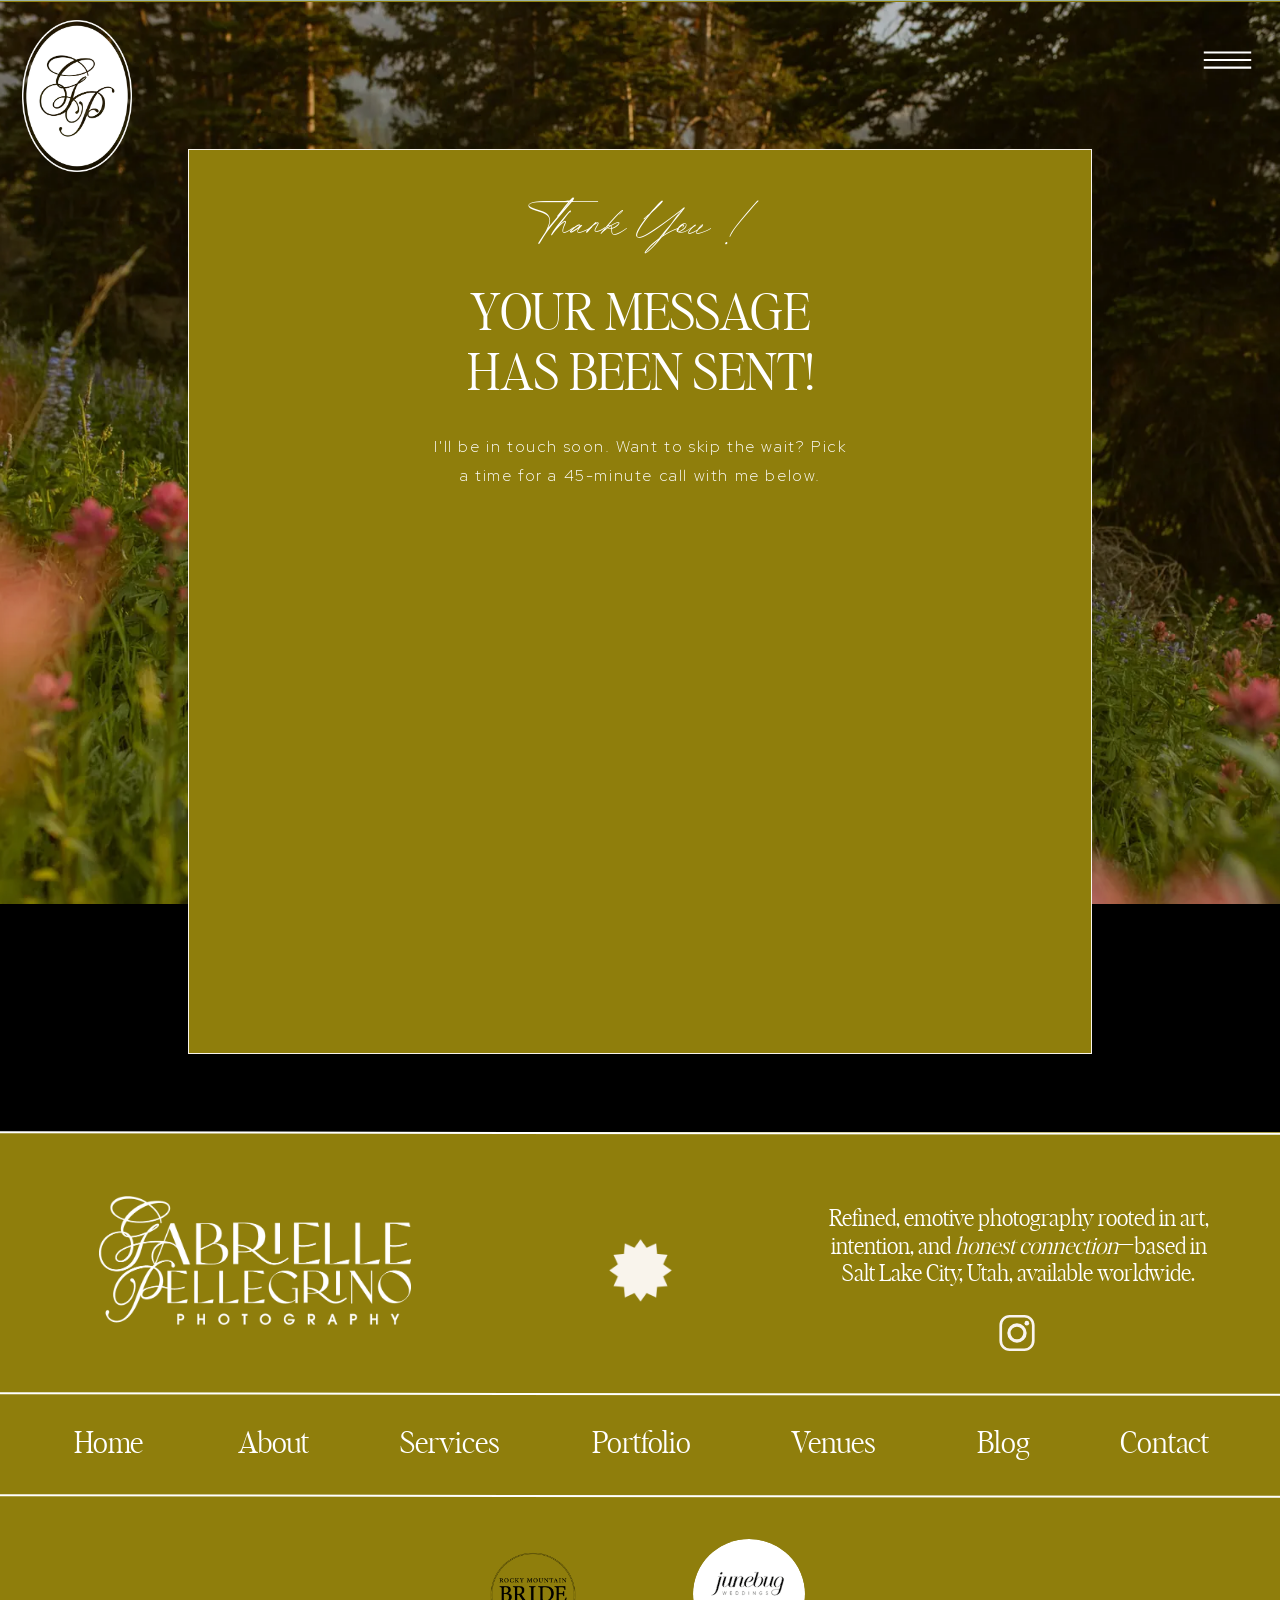
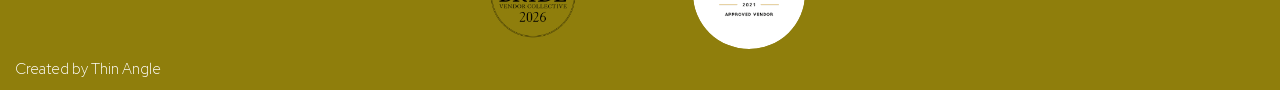
<file: thank-you.html>
<!DOCTYPE html>
<html class="d" lang="en">
<head>
<meta charset="UTF-8">
<meta name="robots" content="noindex, nofollow">
<meta name="viewport" content="width=device-width, initial-scale=1">
<title>Thank You | Gabrielle Pellegrino Photography</title>
<meta name="description" content="Luxury wedding photographer in Park City, Utah offering artful, editorial-style photography for modern romantics. Explore timeless, refined imagery with a high-touch experience.">
<link rel="canonical" href="https://gabriellepellegrino.com/thank-you">
<link rel="icon" type="image/png" href="assets/i/6zo6KObG36adnQPzUkwPkw.png">

<link rel="preload" as="font" type="font/woff" href="assets/fonts/editorsnote-light.woff" crossorigin>
<link rel="preload" as="font" type="font/woff2" href="assets/fonts/redhat.woff2" crossorigin>
<script>
(function(){
var H=document.documentElement,B=768;
function layout(){var w=H.clientWidth||innerWidth,m=w<B;H.classList.toggle('m',m);H.classList.toggle('d',!m);
 var k=m?w/320:Math.min(1,w/1200);H.style.setProperty('--k',k);H.classList.toggle('zs',k!==1);H.style.setProperty('--off',(m?0:Math.max(0,(w-1200)/2))+'px');window.__k=k;window.__m=m;
 var WH={"mobile-nav": {"d": 898, "m": 544}, "contact-form": {"d": 1130, "m": 1210}},md=m?'m':'d';Object.keys(WH).forEach(function(s){var el=document.querySelector('.sib-'+s);if(!el)return;var h=WH[s][md];
  if(!h){el.style.removeProperty('height');el.style.setProperty('--wyc','0px');el.style.setProperty('--wyb','0px');return}
  var ex=innerHeight/k-h;el.style.setProperty('--wyc',Math.max(0,ex/2)+'px');el.style.setProperty('--wyb',Math.max(0,ex)+'px');el.style.height=Math.max(h*k,innerHeight)+'px'})}
layout();document.addEventListener('DOMContentLoaded',layout);addEventListener('resize',layout);window.__layout=layout;
})();
</script>
<style>a,abbr,acronym,address,applet,article,aside,audio,b,big,blockquote,body,canvas,caption,center,cite,code,dd,del,details,dfn,div,dl,dt,em,embed,fieldset,figcaption,figure,footer,form,h1,h2,h3,h4,h5,h6,header,hgroup,html,i,iframe,img,ins,kbd,label,legend,li,mark,menu,nav,object,ol,output,p,pre,q,ruby,s,samp,section,small,span,strike,strong,sub,summary,sup,table,tbody,td,tfoot,th,thead,time,tr,tt,u,ul,var,video{border:0;font-size:100%;font:inherit;margin:0;padding:0;vertical-align:baseline}a,a:active,a:focus,a:link,a:visited{color:inherit;text-decoration:none}a:hover{text-decoration:none}article,aside,details,figcaption,figure,footer,header,hgroup,menu,nav,section{display:block}body{line-height:1}ol,ul{list-style:none}blockquote,q{quotes:none}blockquote:after,blockquote:before,q:after,q:before{content:"";content:none}table{border-collapse:collapse;border-spacing:0}html{-webkit-text-size-adjust:100%;-moz-text-size-adjust:100%;-ms-text-size-adjust:100%}body{position:relative}b,strong{font-weight:700}em,i{font-style:italic}input[type=email],input[type=password],input[type=text],textarea{border:0;-webkit-border-radius:0;-moz-border-radius:0;border-radius:0;-webkit-box-shadow:none;-moz-box-shadow:none;box-shadow:none;overflow-y:hidden;padding:0;resize:none}.sc{height:100%;margin:0 auto;max-height:5000em;pointer-events:none}.sc,.sp{position:relative;width:100%}.sp{min-width:320px;overflow-x:hidden;overflow-y:hidden}.sb{pointer-events:none;position:relative}.sb,.sb-f{width:100%}.sb-f{left:0;min-width:320px;position:fixed}.sb-ft{top:0}.sbfb{bottom:0}.sb-ai{display:none}.sb-c,.sb-i,.sb-m,.sb-o{background-position:50% 50%;background-repeat:no-repeat;background-size:cover;height:100%;left:0;position:absolute;top:0;width:100%}.sb-ip{background-position:top;background-repeat:no-repeat}.sb-if,.sb-ip{background-attachment:fixed}.sb-m,.sb-o{max-width:100%;overflow:hidden}.sb-m .sb-mc,.sb-o .sb-mcontent{display:block;height:auto;position:absolute;width:auto}.sb-m video{object-fit:cover}.media-align-top .sb-mc{top:0}.media-align-bottom .sb-mc{bottom:0}.media-align-left .sb-mc{left:0}.media-align-right .sb-mc{right:0}.sb-a,.sb-h{display:none}.ss{-webkit-animation-fill-mode:both;animation-fill-mode:both;display:none}.ss,.ss-s,.ss.sactive{height:100%;left:0;pointer-events:none;position:absolute;top:0;width:100%}.ss-s,.ss.sactive{display:block}.st{visibility:hidden}.se,.si-group{-webkit-animation-fill-mode:both;animation-fill-mode:both;box-sizing:border-box;display:block;outline:none;pointer-events:auto;position:absolute;-webkit-transform-origin:50% 50%;-ms-transform-origin:50% 50%;transform-origin:50% 50%}.sg-link-action{cursor:pointer}.se-t{background:transparent;border:0;height:100%;left:0;padding:0;position:absolute;top:0;width:100%}.se-t::-webkit-input-placeholder{color:inherit;opacity:.5}.se-t::-moz-placeholder{color:inherit;opacity:.5}.se-t:-ms-input-placeholder{color:inherit;opacity:.5}.se-t-list ol,.se-t-list ul{margin-left:1.4em}.se-t-list li{margin-left:1em;padding-left:.1em}.se-t-list ol{list-style:decimal}.se-t-list ul{list-style:disc}.se-rc a{text-decoration:underline}.se-rc a:hover{opacity:.8}.se-wpt-pc:after{clear:both;content:"";display:table}.se-wpt a:hover,.se-wpt-pc a,.se-wpt-pc a:active,.se-wpt-pc a:focus,.se-wpt-pc a:link,.se-wpt-pc a:visited{text-decoration:underline}.se-wpt a:hover{opacity:.8}.se-wpt b,.se-wpt strong{font-weight:700}.se-wpt em,.se-wpt i{font-style:italic}.se-wpt ol,.se-wpt ul{margin-left:20px}.se-wpt ol{list-style-type:decimal}.se-wpt p{overflow:inherit;text-overflow:inherit}.se-wpt-pc ul{list-style-type:disc}.se-wpt blockquote{background:hsla(0,0%,48%,.2);margin:1em;max-width:500px;padding:1em}.se-wpt input[type=text]{color:inherit}.se-wpt input[type=text],.se-wpt textarea{border:1px solid hsla(0,0%,48%,.5)}.sb-wp404{height:400px;position:relative;width:100%}.sb-wp404 .sc{pointer-events:auto;width:400px}.se-wpt img{height:auto;max-width:100%}.se-t:focus{border:0;outline:none}.se-i{background-position:50% 50%;background-repeat:no-repeat;background-size:cover;display:block}.se-icon,.se-line{height:100%;width:100%}.se-icon svg,.se-line svg{height:100%;vertical-align:top;width:100%}.se-i img{visibility:hidden}.se-gr,.se-i img{height:100%;width:100%}.se-svg{display:block}.se-svg svg{width:100%}.se-button,.se-simple{border:0 solid transparent;box-sizing:border-box;height:100%;width:100%}.se-button{align-items:center;cursor:pointer;display:flex;justify-content:center;min-height:fit-content;transition-property:opacity,border-color,border-width,border-style,border-radius,box-shadow,background-color}.se-button>*{user-select:none}.se:has(.se-button){cursor:pointer;min-height:fit-content;transition:none}.se-button span{line-height:1;min-height:fit-content;overflow:hidden;text-overflow:ellipsis;transition-property:opacity,color,font-size,letter-spacing,line-height,text-decoration,text-transform,font-family;white-space:nowrap}.se-ff textarea{box-sizing:border-box;display:block;height:100%;overflow:auto;position:absolute;resize:none;width:100%}.se-il{pointer-events:none}.sg-s{z-index:0}.d .se-bd,.m .se-bm{overflow:hidden}.sa{-webkit-animation-duration:1s;animation-duration:1s;-webkit-animation-fill-mode:both;animation-fill-mode:both}@-webkit-keyframes fadeIn{0%{opacity:0}to{opacity:1}}@keyframes fadeIn{0%{opacity:0}to{opacity:1}}.alignleft{display:inline;float:left}.alignright{display:inline;float:right}.aligncenter{display:block;margin-left:auto;margin-right:auto}.wp-caption.alignleft,blockquote.alignleft,img.alignleft{margin:.4em 1.6em 1.6em 0}.wp-caption.alignright,blockquote.alignright,img.alignright{margin:.4em 0 1.6em 1.6em}.wp-caption.aligncenter,blockquote.aligncenter,img.aligncenter{clear:both;margin-bottom:1.6em;margin-top:.4em}.wp-caption.aligncenter,.wp-caption.alignleft,.wp-caption.alignright{margin-bottom:1.2em}a img.alignright{float:right;margin:5px 0 20px 20px}a img.alignleft,a img.alignnone{margin:5px 20px 20px 0}a img.alignleft{float:left}a img.aligncenter{display:block;margin-left:auto;margin-right:auto}.wp-caption{background:#fff;border:1px solid #f0f0f0;max-width:96%;padding:5px 3px 10px;text-align:center}.wp-caption.alignleft,.wp-caption.alignnone{margin:5px 20px 20px 0}.wp-caption.alignright{margin:5px 0 20px 20px}.wp-caption img{border:0;height:auto;margin:0;max-width:98.5%;padding:0;width:auto}.wp-caption p.wp-caption-text{font-size:11px;line-height:17px;margin:0;padding:0 4px 5px}.screen-reader-text{clip:rect(1px,1px,1px,1px);height:1px;overflow:hidden;position:absolute!important;width:1px}.screen-reader-text:focus{clip:auto!important;background-color:#f1f1f1;border-radius:3px;box-shadow:0 0 2px 2px rgba(0,0,0,.6);color:#21759b;display:block;font-size:14px;font-size:.875rem;font-weight:700;height:auto;left:5px;line-height:normal;padding:15px 23px 14px;text-decoration:none;top:5px;width:auto;z-index:100000}.comment{padding:10px}.comments-area{border-top:1px solid #eaeaea;border-top:1px solid rgba(51,51,51,.1)}.comment-list{list-style-type:none!important;margin:5px}.comment-list p{padding-top:10px}.comment-alt{background-color:hsla(0,0%,49%,.1)}.comment-date{font-size:80%}.comment-edit{font-size:60%}.comment-form input[type=email],.comment-form input[type=text],.comment-form input[type=url],.comment-form textarea{box-sizing:border-box;font:inherit;max-width:100%}.comment-form label{display:block;line-height:1.5}.logged-in-as{line-height:1.5}input[type=submit]{background:none;border:1px solid hsla(0,0%,49%,.5);color:hsla(0,0%,49%,.5);cursor:pointer;font:inherit;margin-top:10px;padding:10px;width:auto}input{font:inherit}.sc ::-webkit-scrollbar{width:12px}.sc ::-webkit-scrollbar-track{-webkit-border-radius:10px;border-radius:10px;-webkit-box-shadow:inset 0 0 20px rgba(0,0,0,.15)}.sc ::-webkit-scrollbar-thumb{background:hsla(0,0%,59%,.2);-webkit-border-radius:10px;border-radius:10px;-webkit-box-shadow:inset 0 0 1px rgba(0,0,0,.25)}.sc ::-webkit-scrollbar-thumb:window-inactive{background:hsla(0,0%,59%,.1)}</style>
<style>
      html.m {background-color:rgba(255,255,255,1);}
html.d {background-color:rgba(255,255,255,1);}
.d .se:has(.st-primary) {border-radius:0px;box-shadow:none;opacity:1;transition-duration:0.5s;}
.d .st-primary {border-style:solid;padding:17px 14px 17px 14px;border-width:0px;border-color:rgba(0,0,0,1);background-color:rgba(140,57,23,1);background-image:none;transition-duration:0.5s;}
.d .st-primary span {color:rgba(255,255,255,1);font-family:'Red Hat Display';font-weight:400;font-style:normal;font-size:15px;text-align:center;text-transform:uppercase;letter-spacing:0.1em;line-height:1.3;transition-duration:0.5s;}
.d .se:has(.st-primary:hover), .d .se:has(.trigger-child-hovers:hover .st-primary) {}
.d .st-primary.se-button:hover, .d .trigger-child-hovers:hover .st-primary.se-button {background-color:rgba(140,57,23,1);background-image:none;transition-property:background-color,background-image;}
.d .st-primary.se-button:hover span, .d .trigger-child-hovers:hover .st-primary.se-button span {}
.m .se:has(.st-primary) {border-radius:0px;box-shadow:none;opacity:1;}
.m .st-primary {border-style:solid;padding:17px 14px 17px 14px;border-width:0px;border-color:rgba(0,0,0,1);background-color:rgba(140,57,23,1);background-image:none;}
.m .st-primary span {color:rgba(255,255,255,1);font-family:'Red Hat Display';font-weight:400;font-style:normal;font-size:12px;text-align:center;text-transform:uppercase;letter-spacing:0.1em;line-height:1.8;}
.d .se:has(.st-secondary) {border-radius:0px;box-shadow:none;opacity:1;transition-duration:0.5s;}
.d .st-secondary {border-style:solid;padding:10px 14px 10px 14px;border-width:2px;border-color:rgba(0,0,0,1);background-color:rgba(0,0,0,0);background-image:none;transition-duration:0.5s;}
.d .st-secondary span {color:rgba(0,0,0,1);font-family:'Red Hat Display';font-weight:400;font-style:normal;font-size:15px;text-align:center;text-transform:uppercase;letter-spacing:0.1em;line-height:1.3;transition-duration:0.5s;}
.d .se:has(.st-secondary:hover), .d .se:has(.trigger-child-hovers:hover .st-secondary) {}
.d .st-secondary.se-button:hover, .d .trigger-child-hovers:hover .st-secondary.se-button {border-color:rgba(0,0,0,0.7);background-color:rgba(0,0,0,0);background-image:none;transition-property:border-color,background-color,background-image;}
.d .st-secondary.se-button:hover span, .d .trigger-child-hovers:hover .st-secondary.se-button span {color:rgba(0,0,0,0.7);transition-property:color;}
.m .se:has(.st-secondary) {border-radius:0px;box-shadow:none;opacity:1;}
.m .st-secondary {border-style:solid;padding:10px 14px 10px 14px;border-width:2px;border-color:rgba(0,0,0,1);background-color:rgba(0,0,0,0);background-image:none;}
.m .st-secondary span {color:rgba(0,0,0,1);font-family:'Red Hat Display';font-weight:400;font-style:normal;font-size:12px;text-align:center;text-transform:uppercase;letter-spacing:0.1em;line-height:1.8;}
.d .st-d-title {color:rgba(0,0,0,1);line-height:1.2;letter-spacing:0em;font-size:54px;text-align:left;font-family:'Editorsnote Light';font-weight:400;font-style:normal;}
.d .st-d-title.se-rc a {color:rgba(0,0,0,1);}
.d .st-d-title.se-rc a:hover {text-decoration:underline;color:rgba(0,0,0,1);opacity:0.8;}
.m .st-m-title {color:rgba(0,0,0,1);line-height:1.2;letter-spacing:0em;font-size:36px;text-align:left;font-family:'Editorsnote Light';font-weight:400;font-style:normal;}
.m .st-m-title.se-rc a {color:rgba(0,0,0,1);}
.m .st-m-title.se-rc a:hover {text-decoration:underline;color:rgba(0,0,0,1);opacity:0.8;}
.d .st-d-heading {color:rgba(0,0,0,1);text-transform:capitalize;line-height:1.6;letter-spacing:0em;font-size:22px;text-align:center;font-family:'Playfair Display';font-weight:400;font-style:normal;}
.d .st-d-heading.se-rc a {color:rgba(0,0,0,1);}
.d .st-d-heading.se-rc a:hover {text-decoration:underline;color:rgba(0,0,0,1);opacity:0.8;}
.m .st-m-heading {color:rgba(0,0,0,1);line-height:1.6;letter-spacing:0em;font-size:26px;text-align:center;font-family:'Playfair Display';font-weight:400;font-style:normal;}
.m .st-m-heading.se-rc a {color:rgba(0,0,0,1);}
.m .st-m-heading.se-rc a:hover {text-decoration:underline;color:rgba(0,0,0,1);opacity:0.8;}
.d .st-d-subheading {color:rgba(0,0,0,1);text-transform:uppercase;line-height:1.3;letter-spacing:0.1em;font-size:15px;text-align:center;font-family:'Red Hat Display';font-weight:400;font-style:normal;}
.d .st-d-subheading.se-rc a {color:rgba(0,0,0,1);}
.d .st-d-subheading.se-rc a:hover {text-decoration:underline;color:rgba(0,0,0,1);opacity:0.8;}
.m .st-m-subheading {color:rgba(0,0,0,1);text-transform:uppercase;line-height:1.8;letter-spacing:0.1em;font-size:12px;text-align:center;font-family:'Red Hat Display';font-weight:400;font-style:normal;}
.m .st-m-subheading.se-rc a {color:rgba(0,0,0,1);}
.m .st-m-subheading.se-rc a:hover {text-decoration:underline;color:rgba(0,0,0,1);opacity:0.8;}
.d .st-d-paragraph {color:rgba(0,0,0,1);line-height:1.8;letter-spacing:0em;font-size:17px;text-align:left;font-family:'Red Hat Display';font-weight:300;font-style:normal;}
.d .st-d-paragraph.se-rc a {color:rgba(0,0,0,1);}
.d .st-d-paragraph.se-rc a:hover {text-decoration:underline;color:rgba(0,0,0,1);opacity:0.8;}
.m .st-m-paragraph {color:rgba(0,0,0,1);line-height:1.4;letter-spacing:0em;font-size:15px;text-align:left;font-family:'Red Hat Display';font-weight:300;font-style:normal;}
.m .st-m-paragraph.se-rc a {color:rgba(0,0,0,1);}
.m .st-m-paragraph.se-rc a:hover {text-decoration:underline;color:rgba(0,0,0,1);opacity:0.8;}
.sib-mobile-nav {z-index:4;}
.m .sib-mobile-nav {height:544px;display:none;}
.d .sib-mobile-nav {height:898px;display:none;}
.m .sib-mobile-nav .ss-bg {background-color:rgba(0,0,0,1);}
.d .sib-mobile-nav .ss-bg {background-color:rgba(0,0,0,1);}
.m .sib-mobile-nav.sb-nm-wH .sc {height:544px;}
.d .sib-mobile-nav.sb-nd-wH .sc {height:898px;}
.d .sie-mobile-nav_0 {left:1124px;top:30px;width:52px;height:53px;}
.m .sie-mobile-nav_0 {left:273px;top:12px;width:35px;height:39px;}
.d .sie-mobile-nav_0 svg {fill:rgba(255,255,255,1);}
.m .sie-mobile-nav_0 svg {fill:rgba(255,255,255,1);}
.d .sie-mobile-nav_1:hover {opacity:1;transition-duration:0.5s;transition-property:opacity;}
.m .sie-mobile-nav_1:hover {opacity:1;transition-duration:0.5s;transition-property:opacity;}
.d .sie-mobile-nav_1 {left:485px;top:272px;width:230px;height:26px;transition-duration:0.5s;transition-property:opacity;}
.m .sie-mobile-nav_1 {left:48px;top:102px;width:225px;height:26px;transition-duration:0.5s;transition-property:opacity;}
.d .sie-mobile-nav_1-text:hover {font-family:'Editorsnote Light Italic';font-weight:400;font-style:normal;}
.m .sie-mobile-nav_1-text:hover {font-family:'Editorsnote Light Italic';font-weight:400;font-style:normal;}
.d .sie-mobile-nav_1-text {color:rgba(255,255,255,1);text-transform:capitalize;line-height:1.2;font-size:50px;text-align:center;font-family:'Editorsnote Light';font-weight:400;font-style:normal;transition-duration:0.5s;transition-property:font-family,font-weight,font-style;}
.m .sie-mobile-nav_1-text {color:rgba(255,255,255,1);line-height:1.2;font-size:30px;text-align:center;font-family:'Editorsnote Light';font-weight:400;font-style:normal;transition-duration:0.5s;transition-property:font-family,font-weight,font-style;}
.d .sie-mobile-nav_2 {left:572px;top:668px;width:56px;height:46px;}
.m .sie-mobile-nav_2 {left:141px;top:423px;width:39px;height:34px;}
.d .sie-mobile-nav_2 svg {fill:rgba(249,244,239,1);}
.m .sie-mobile-nav_2 svg {fill:rgba(255,255,255,1);}
.d .sie-mobile-nav_3:hover {opacity:1;transition-duration:0.5s;transition-property:opacity;}
.m .sie-mobile-nav_3:hover {opacity:1;transition-duration:0.5s;transition-property:opacity;}
.d .sie-mobile-nav_3 {left:491px;top:343px;width:218px;height:26px;transition-duration:0.5s;transition-property:opacity;}
.m .sie-mobile-nav_3 {left:65px;top:195px;width:192px;height:27px;transition-duration:0.5s;transition-property:opacity;}
.d .sie-mobile-nav_3-text:hover {font-family:'Editorsnote Light Italic';font-weight:400;font-style:normal;}
.m .sie-mobile-nav_3-text:hover {font-family:'Editorsnote Light Italic';font-weight:400;font-style:normal;}
.d .sie-mobile-nav_3-text {color:rgba(255,255,255,1);text-transform:capitalize;line-height:1.2;font-size:50px;text-align:center;font-family:'Editorsnote Light';font-weight:400;font-style:normal;transition-duration:0.5s;transition-property:font-family,font-weight,font-style;}
.m .sie-mobile-nav_3-text {color:rgba(255,255,255,1);text-transform:capitalize;line-height:1.2;font-size:30px;text-align:center;font-family:'Editorsnote Light';font-weight:400;font-style:normal;transition-duration:0.5s;transition-property:font-family,font-weight,font-style;}
.d .sie-mobile-nav_4:hover {opacity:1;transition-duration:0.5s;transition-property:opacity;}
.m .sie-mobile-nav_4:hover {opacity:1;transition-duration:0.5s;transition-property:opacity;}
.d .sie-mobile-nav_4 {left:529px;top:202px;width:142px;height:26px;transition-duration:0.5s;transition-property:opacity;}
.m .sie-mobile-nav_4 {left:72px;top:148px;width:177px;height:27px;transition-duration:0.5s;transition-property:opacity;}
.d .sie-mobile-nav_4-text:hover {font-family:'Editorsnote Light Italic';font-weight:400;font-style:normal;}
.m .sie-mobile-nav_4-text:hover {font-family:'Editorsnote Light Italic';font-weight:400;font-style:normal;}
.d .sie-mobile-nav_4-text {color:rgba(255,255,255,1);text-transform:capitalize;line-height:1.2;font-size:50px;text-align:center;font-family:'Editorsnote Light';font-weight:400;font-style:normal;transition-duration:0.5s;transition-property:font-family,font-weight,font-style;}
.m .sie-mobile-nav_4-text {color:rgba(255,255,255,1);text-transform:capitalize;line-height:1.2;font-size:30px;text-align:center;font-family:'Editorsnote Light';font-weight:400;font-style:normal;transition-duration:0.5s;transition-property:font-family,font-weight,font-style;}
.d .sie-mobile-nav_5:hover {opacity:1;transition-duration:0.5s;transition-property:opacity;}
.m .sie-mobile-nav_5:hover {opacity:1;transition-duration:0.5s;transition-property:opacity;}
.d .sie-mobile-nav_5 {left:489px;top:553px;width:223px;height:26px;transition-duration:0.5s;transition-property:opacity;}
.m .sie-mobile-nav_5 {left:87px;top:290px;width:147px;height:27px;transition-duration:0.5s;transition-property:opacity;}
.d .sie-mobile-nav_5-text:hover {font-family:'Editorsnote Light Italic';font-weight:400;font-style:normal;}
.m .sie-mobile-nav_5-text:hover {font-family:'Editorsnote Light Italic';font-weight:400;font-style:normal;}
.d .sie-mobile-nav_5-text {color:rgba(255,255,255,1);text-transform:capitalize;font-size:50px;text-align:center;transition-duration:0.5s;transition-property:font-family,font-weight,font-style;}
.m .sie-mobile-nav_5-text {color:rgba(255,255,255,1);font-size:30px;text-align:center;transition-duration:0.5s;transition-property:font-family,font-weight,font-style;}
.d .sie-mobile-nav_6:hover {opacity:1;transition-duration:0.5s;transition-property:opacity;}
.m .sie-mobile-nav_6:hover {opacity:1;transition-duration:0.5s;transition-property:opacity;}
.d .sie-mobile-nav_6 {left:544px;top:132px;width:112px;height:26px;transition-duration:0.5s;transition-property:opacity;}
.m .sie-mobile-nav_6 {left:72px;top:56px;width:177px;height:26px;transition-duration:0.5s;transition-property:opacity;}
.d .sie-mobile-nav_6-text:hover {font-family:'Editorsnote Light Italic';font-weight:400;font-style:normal;}
.m .sie-mobile-nav_6-text:hover {font-family:'Editorsnote Light Italic';font-weight:400;font-style:normal;}
.d .sie-mobile-nav_6-text {color:rgba(255,255,255,1);text-transform:capitalize;line-height:1.2;font-size:50px;text-align:center;font-family:'Editorsnote Light';font-weight:400;font-style:normal;transition-duration:0.5s;transition-property:font-family,font-weight,font-style;}
.m .sie-mobile-nav_6-text {color:rgba(255,255,255,1);line-height:1.2;font-size:30px;text-align:center;font-family:'Editorsnote Light';font-weight:400;font-style:normal;transition-duration:0.5s;transition-property:font-family,font-weight,font-style;}
.d .sie-mobile-nav_7 {left:-2390px;top:812px;width:5982px;height:23px;}
.m .sie-mobile-nav_7 {left:-838px;top:475px;width:1569px;height:41px;display:none;}
.d .sie-mobile-nav_7-text {color:rgba(255,255,255,1);}
.m .sie-mobile-nav_7-text {color:rgba(255,255,255,1);}
.d .sie-mobile-nav_8 {left:-2391px;top:814px;width:5982px;height:23px;display:none;}
.m .sie-mobile-nav_8 {left:-624px;top:495px;width:1569px;height:41px;}
.d .sie-mobile-nav_8-text {color:rgba(255,255,255,1);}
.m .sie-mobile-nav_8-text {color:rgba(255,255,255,1);}
.d .sie-mobile-nav_9:hover {opacity:1;transition-duration:0.5s;transition-property:opacity;}
.m .sie-mobile-nav_9:hover {opacity:1;transition-duration:0.5s;transition-property:opacity;}
.d .sie-mobile-nav_9 {left:489px;top:483px;width:223px;height:26px;transition-duration:0.5s;transition-property:opacity;}
.m .sie-mobile-nav_9 {left:87px;top:337px;width:147px;height:27px;transition-duration:0.5s;transition-property:opacity;}
.d .sie-mobile-nav_9-text:hover {font-family:'Editorsnote Light Italic';font-weight:400;font-style:normal;}
.m .sie-mobile-nav_9-text:hover {font-family:'Editorsnote Light Italic';font-weight:400;font-style:normal;}
.d .sie-mobile-nav_9-text {color:rgba(255,255,255,1);text-transform:capitalize;font-size:50px;text-align:center;transition-duration:0.5s;transition-property:font-family,font-weight,font-style;}
.m .sie-mobile-nav_9-text {color:rgba(255,255,255,1);font-size:30px;text-align:center;transition-duration:0.5s;transition-property:font-family,font-weight,font-style;}
.d .sie-mobile-nav_10:hover {opacity:1;transition-duration:0.5s;transition-property:opacity;}
.m .sie-mobile-nav_10:hover {opacity:1;transition-duration:0.5s;transition-property:opacity;}
.d .sie-mobile-nav_10 {left:491px;top:413px;width:218px;height:26px;transition-duration:0.5s;transition-property:opacity;}
.m .sie-mobile-nav_10 {left:65px;top:243px;width:192px;height:27px;transition-duration:0.5s;transition-property:opacity;}
.d .sie-mobile-nav_10-text:hover {font-family:'Editorsnote Light Italic';font-weight:400;font-style:normal;}
.m .sie-mobile-nav_10-text:hover {font-family:'Editorsnote Light Italic';font-weight:400;font-style:normal;}
.d .sie-mobile-nav_10-text {color:rgba(255,255,255,1);text-transform:capitalize;line-height:1.2;font-size:50px;text-align:center;font-family:'Editorsnote Light';font-weight:400;font-style:normal;transition-duration:0.5s;transition-property:font-family,font-weight,font-style;}
.m .sie-mobile-nav_10-text {color:rgba(255,255,255,1);text-transform:capitalize;line-height:1.2;font-size:30px;text-align:center;font-family:'Editorsnote Light';font-weight:400;font-style:normal;transition-duration:0.5s;transition-property:font-family,font-weight,font-style;}
.sib-header {z-index:1;}
.m .sib-header {height:1px;}
.d .sib-header {height:1px;}
.m .sib-header .ss-bg {background-color:rgba(157,180,164,1);}
.d .sib-header .ss-bg {background-color:rgba(157,180,164,1);}
.d .sie-header_0 {left:-6px;top:20px;width:166px;height:152px;}
.m .sie-header_0 {left:-5px;top:8px;width:80px;height:77px;}
.d .sie-header_0 .se-img {background-repeat:no-repeat;background-size:contain;background-position:50%;border-radius:inherit;}
.m .sie-header_0 .se-img {background-repeat:no-repeat;background-size:contain;background-position:50%;border-radius:inherit;}
.d .sie-header_1 {left:1113px;top:24px;width:69px;height:72px;}
.m .sie-header_1 {left:263px;top:0px;width:51px;height:58px;}
.d .sie-header_1 svg {fill:rgba(255,255,255,1);}
.m .sie-header_1 svg {fill:rgba(255,255,255,1);}
.m .sib-conact {height:200px;}
.d .sib-conact {height:1px;}
.m .sib-conact .ss-bg {background-color:rgba(143,126,12,1);}
.d .sib-conact .ss-bg {background-color:rgba(143,126,12,1);}
.m .sib-contact-form {height:1210px;}
.d .sib-contact-form {height:1130px;}
.m .sib-contact-form .ss-bg {background-color:rgba(143,126,12,1);}
.d .sib-contact-form .ss-bg {background-color:rgba(0,0,0,1);}
.m .sib-contact-form.sb-nm-dH .sc {height:1210px;}
.d .sib-contact-form.sb-nd-wH .sc {height:1130px;}
.d .sie-contact-form_0 {left:148px;top:147px;width:904px;height:905px;}
.m .sie-contact-form_0 {left:1px;top:43px;width:319px;height:1140px;}
.d .sie-contact-form_0 .se-simple:hover {}
.m .sie-contact-form_0 .se-simple:hover {}
.d .sie-contact-form_0 .se-simple {border-color:rgba(249,244,236,1);border-width:1px;border-style:solid;background-color:rgba(143,126,12,1);border-radius:inherit;}
.m .sie-contact-form_0 .se-simple {border-color:rgba(249,244,236,1);border-width:1px;border-style:solid;background-color:rgba(143,126,12,1);border-radius:inherit;}
.m .sib-contact-form .sis-contact-form_view-2 {background-color:rgba(0,0,0,0);}
.d .sib-contact-form .sis-contact-form_view-2 {background-color:rgba(0,0,0,0);}
.d .sie-contact-form_view-2_0 {left:466px;top:207px;width:268px;height:46px;}
.m .sie-contact-form_view-2_0 {left:46px;top:93px;width:230px;height:29px;}
.d .sie-contact-form_view-2_0-text {color:rgba(255,255,255,1);text-transform:none;line-height:1.2;letter-spacing:0em;font-size:39px;text-align:center;font-family:'OlivieSansScript';font-weight:400;font-style:normal;}
.m .sie-contact-form_view-2_0-text {color:rgba(255,255,255,1);text-transform:none;line-height:1.2;letter-spacing:0em;font-size:30px;text-align:center;font-family:'OlivieSansScript';font-weight:400;font-style:normal;}
.d .sie-contact-form_view-2_1 {left:394px;top:431px;width:413px;height:32px;}
.m .sie-contact-form_view-2_1 {left:18px;top:223px;width:285px;height:23px;}
.d .sie-contact-form_view-2_1-text {color:rgba(255,255,255,1);text-transform:none;line-height:1.8;letter-spacing:0.1em;font-size:16px;text-align:center;font-family:'Red Hat Display';font-weight:300;font-style:normal;}
.m .sie-contact-form_view-2_1-text {color:rgba(255,255,255,1);text-transform:none;line-height:1.3;letter-spacing:0.1em;font-size:12px;text-align:center;font-family:'Red Hat Display';font-weight:300;font-style:normal;}
.d .sie-contact-form_view-2_2 {left:386px;top:283px;width:428px;height:131px;}
.m .sie-contact-form_view-2_2 {left:32px;top:139px;width:256px;height:74px;}
.d .sie-contact-form_view-2_2-text {color:rgba(255,255,255,1);text-transform:uppercase;line-height:1.2;letter-spacing:0em;font-size:50px;text-align:center;font-family:'Editorsnote Light';font-weight:400;font-style:normal;}
.m .sie-contact-form_view-2_2-text {color:rgba(255,255,255,1);text-transform:none;line-height:1.2;letter-spacing:0em;font-size:29px;text-align:center;font-family:'Editorsnote Light';font-weight:400;font-style:normal;}
.d .sie-contact-form_view-2_3 {left:643px;top:-327px;width:422px;height:1px;}
.m .sie-contact-form_view-2_3 {left:14px;top:-166px;width:293px;height:1px;display:none;}
.se-line {width:auto;height:auto;}
.sie-contact-form_view-2_3 svg {vertical-align:top;overflow:visible;pointer-events:none;box-sizing:content-box;}
.m .sie-contact-form_view-2_3 svg {stroke:rgba(0,0,0,1);transform:scaleX(1);padding:0.5px;height:1px;width:293px;}
.d .sie-contact-form_view-2_3 svg {stroke:rgba(0,0,0,1);transform:scaleX(1);padding:0.5px;height:1px;width:422px;}
.m .sie-contact-form_view-2_3 line {stroke-linecap:butt;stroke-width:1;stroke-dasharray:none;pointer-events:all;}
.d .sie-contact-form_view-2_3 line {stroke-linecap:butt;stroke-width:1;stroke-dasharray:none;pointer-events:all;}
.d .sie-contact-form_view-2_4 {left:190px;top:510px;width:820px;height:500px;}
.m .sie-contact-form_view-2_4 {left:10px;top:285px;width:300px;height:870px;}
.d .sie-contact-form_view-2_4 .si-embed {transform-origin:left top 0;transform:scale(1, 1);width:820px;height:500px;}
.m .sie-contact-form_view-2_4 .si-embed {transform-origin:left top 0;transform:scale(1, 1);width:300px;height:870px;}
.sib-footer {z-index:3;}
.m .sib-footer {height:924px;}
.d .sib-footer {height:558px;}
.m .sib-footer .ss-bg {background-color:rgba(143,126,12,1);}
.d .sib-footer .ss-bg {background-color:rgba(143,126,12,1);}
.m .sib-footer .sis-footer_view-1 {background-color:rgba(0,0,0,0);}
.d .sib-footer .sis-footer_view-1 {background-color:rgba(0,0,0,0);}
.d .sie-footer_view-1_0 {left:15px;top:524px;width:384px;height:17px;}
.m .sie-footer_view-1_0 {left:56px;top:888px;width:210px;height:19px;}
.d .sie-footer_view-1_0-text {color:rgba(255,255,255,1);text-transform:none;line-height:1.8;letter-spacing:0em;font-size:15px;text-align:left;font-family:'Red Hat Display';font-weight:300;font-style:normal;}
.m .sie-footer_view-1_0-text {color:rgba(255,255,255,1);text-transform:none;line-height:1.8;letter-spacing:0em;font-size:13px;text-align:center;font-family:'Red Hat Display';font-weight:300;font-style:normal;}
.d .sie-footer_view-1_1:hover {opacity:0.6;transition-duration:0.5s;transition-property:opacity;}
.m .sie-footer_view-1_1:hover {opacity:0.6;transition-duration:0.5s;transition-property:opacity;}
.d .sie-footer_view-1_1 {left:355px;top:294px;width:110px;height:26px;transition-duration:0.5s;transition-property:opacity;}
.m .sie-footer_view-1_1 {left:93px;top:132px;width:134px;height:26px;transition-duration:0.5s;transition-property:opacity;}
.d .sie-footer_view-1_1-text:hover {}
.m .sie-footer_view-1_1-text:hover {}
.d .sie-footer_view-1_1-text {color:rgba(255,255,255,1);text-transform:capitalize;line-height:1.2;font-size:30px;text-align:center;font-family:'Editorsnote Light';font-weight:400;font-style:normal;}
.m .sie-footer_view-1_1-text {color:rgba(255,255,255,1);line-height:1.2;font-size:20px;text-align:center;font-family:'Editorsnote Light';font-weight:400;font-style:normal;}
.d .sie-footer_view-1_2 {left:949px;top:178px;width:56px;height:46px;}
.m .sie-footer_view-1_2 {left:139px;top:839px;width:43px;height:40px;}
.d .sie-footer_view-1_2 svg {fill:rgba(249,244,239,1);}
.m .sie-footer_view-1_2 svg {fill:rgba(255,255,255,1);}
.d .sie-footer_view-1_3:hover {opacity:0.6;transition-duration:0.5s;transition-property:opacity;}
.m .sie-footer_view-1_3:hover {opacity:0.6;transition-duration:0.5s;transition-property:opacity;}
.d .sie-footer_view-1_3 {left:546px;top:294px;width:111px;height:26px;transition-duration:0.5s;transition-property:opacity;}
.m .sie-footer_view-1_3 {left:85px;top:200px;width:150px;height:27px;transition-duration:0.5s;transition-property:opacity;}
.d .sie-footer_view-1_3-text:hover {}
.m .sie-footer_view-1_3-text:hover {}
.d .sie-footer_view-1_3-text {color:rgba(255,255,255,1);text-transform:capitalize;line-height:1.2;font-size:30px;text-align:center;font-family:'Editorsnote Light';font-weight:400;font-style:normal;}
.m .sie-footer_view-1_3-text {color:rgba(255,255,255,1);text-transform:capitalize;line-height:1.2;font-size:20px;text-align:center;font-family:'Editorsnote Light';font-weight:400;font-style:normal;}
.d .sie-footer_view-1_4:hover {opacity:0.6;transition-duration:0.5s;transition-property:opacity;}
.m .sie-footer_view-1_4:hover {opacity:0.6;transition-duration:0.5s;transition-property:opacity;}
.d .sie-footer_view-1_4 {left:193px;top:294px;width:80px;height:26px;transition-duration:0.5s;transition-property:opacity;}
.m .sie-footer_view-1_4 {left:82px;top:165px;width:156px;height:27px;transition-duration:0.5s;transition-property:opacity;}
.d .sie-footer_view-1_4-text:hover {}
.m .sie-footer_view-1_4-text:hover {}
.d .sie-footer_view-1_4-text {color:rgba(255,255,255,1);text-transform:capitalize;line-height:1.2;font-size:30px;text-align:center;font-family:'Editorsnote Light';font-weight:400;font-style:normal;}
.m .sie-footer_view-1_4-text {color:rgba(255,255,255,1);text-transform:capitalize;line-height:1.2;font-size:20px;text-align:center;font-family:'Editorsnote Light';font-weight:400;font-style:normal;}
.d .sie-footer_view-1_5:hover {opacity:0.6;transition-duration:0.5s;transition-property:opacity;}
.m .sie-footer_view-1_5:hover {opacity:0.6;transition-duration:0.5s;transition-property:opacity;}
.d .sie-footer_view-1_5 {left:1076px;top:294px;width:97px;height:26px;transition-duration:0.5s;transition-property:opacity;}
.m .sie-footer_view-1_5 {left:93px;top:302px;width:134px;height:27px;transition-duration:0.5s;transition-property:opacity;}
.d .sie-footer_view-1_5-text:hover {}
.m .sie-footer_view-1_5-text:hover {}
.d .sie-footer_view-1_5-text {color:rgba(255,255,255,1);text-transform:capitalize;font-size:30px;text-align:center;}
.m .sie-footer_view-1_5-text {color:rgba(255,255,255,1);font-size:20px;text-align:center;}
.d .sie-footer_view-1_6:hover {opacity:0.6;transition-duration:0.5s;transition-property:opacity;}
.m .sie-footer_view-1_6:hover {opacity:0.6;transition-duration:0.5s;transition-property:opacity;}
.d .sie-footer_view-1_6 {left:25px;top:294px;width:87px;height:26px;transition-duration:0.5s;transition-property:opacity;}
.m .sie-footer_view-1_6 {left:88px;top:99px;width:145px;height:26px;transition-duration:0.5s;transition-property:opacity;}
.d .sie-footer_view-1_6-text:hover {}
.m .sie-footer_view-1_6-text:hover {}
.d .sie-footer_view-1_6-text {color:rgba(255,255,255,1);text-transform:capitalize;line-height:1.2;font-size:30px;text-align:center;font-family:'Editorsnote Light';font-weight:400;font-style:normal;}
.m .sie-footer_view-1_6-text {color:rgba(255,255,255,1);line-height:1.2;font-size:20px;text-align:center;font-family:'Editorsnote Light';font-weight:400;font-style:normal;}
.d .sie-footer_view-1_7 {left:57px;top:64px;width:316px;height:129px;}
.m .sie-footer_view-1_7 {left:49px;top:563px;width:223px;height:135px;}
.d .sie-footer_view-1_7 .se-img {background-repeat:no-repeat;background-size:contain;background-position:50%;border-radius:inherit;}
.m .sie-footer_view-1_7 .se-img {background-repeat:no-repeat;background-size:contain;background-position:50%;border-radius:inherit;}
.d .sie-footer_view-1_8 {left:784px;top:74px;width:389px;height:109px;}
.m .sie-footer_view-1_8 {left:41px;top:698px;width:238px;height:97px;}
.d .sie-footer_view-1_8-text {color:rgba(255,255,255,1);font-size:23px;text-align:center;}
.m .sie-footer_view-1_8-text {color:rgba(255,255,255,1);font-size:20px;text-align:center;}
.d .sie-footer_view-1_9 {left:-233px;top:-1px;width:1667px;height:2px;}
.m .sie-footer_view-1_9 {left:48px;top:324px;width:224px;height:2px;display:none;}
.sie-footer_view-1_9 svg {vertical-align:top;overflow:visible;pointer-events:none;box-sizing:content-box;}
.m .sie-footer_view-1_9 svg {stroke:rgba(255,255,255,1);transform:scaleX(1);padding:1px;height:2px;width:224px;}
.d .sie-footer_view-1_9 svg {stroke:rgba(255,255,255,1);transform:scaleX(1);padding:1px;height:2px;width:1667px;}
.m .sie-footer_view-1_9 line {stroke-linecap:butt;stroke-width:2;stroke-dasharray:none;pointer-events:all;}
.d .sie-footer_view-1_9 line {stroke-linecap:butt;stroke-width:2;stroke-dasharray:none;pointer-events:all;}
.d .sie-footer_view-1_10 {left:-227px;top:362px;width:1667px;height:2px;}
.m .sie-footer_view-1_10 {left:48px;top:324px;width:224px;height:2px;display:none;}
.sie-footer_view-1_10 svg {vertical-align:top;overflow:visible;pointer-events:none;box-sizing:content-box;}
.m .sie-footer_view-1_10 svg {stroke:rgba(255,255,255,1);transform:scaleX(1);padding:1px;height:2px;width:224px;}
.d .sie-footer_view-1_10 svg {stroke:rgba(255,255,255,1);transform:scaleX(1);padding:1px;height:2px;width:1667px;}
.m .sie-footer_view-1_10 line {stroke-linecap:butt;stroke-width:2;stroke-dasharray:none;pointer-events:all;}
.d .sie-footer_view-1_10 line {stroke-linecap:butt;stroke-width:2;stroke-dasharray:none;pointer-events:all;}
.d .sie-footer_view-1_11 {left:-227px;top:260px;width:1667px;height:2px;}
.m .sie-footer_view-1_11 {left:48px;top:324px;width:224px;height:2px;display:none;}
.sie-footer_view-1_11 svg {vertical-align:top;overflow:visible;pointer-events:none;box-sizing:content-box;}
.m .sie-footer_view-1_11 svg {stroke:rgba(255,255,255,1);transform:scaleX(1);padding:1px;height:2px;width:224px;}
.d .sie-footer_view-1_11 svg {stroke:rgba(255,255,255,1);transform:scaleX(1);padding:1px;height:2px;width:1667px;}
.m .sie-footer_view-1_11 line {stroke-linecap:butt;stroke-width:2;stroke-dasharray:none;pointer-events:all;}
.d .sie-footer_view-1_11 line {stroke-linecap:butt;stroke-width:2;stroke-dasharray:none;pointer-events:all;}
.d .sie-footer_view-1_12 {left:557px;top:86px;width:87px;height:107px;}
.m .sie-footer_view-1_12 {left:125px;top:25px;width:70px;height:69px;}
.d .sie-footer_view-1_12 .se-img {background-repeat:no-repeat;background-size:cover;background-position:50% 50%;border-radius:inherit;}
.m .sie-footer_view-1_12 .se-img {background-repeat:no-repeat;background-size:cover;background-position:50% 50%;border-radius:inherit;}
.d .sie-footer_view-1_13:hover {opacity:0.6;transition-duration:0.5s;transition-property:opacity;}
.m .sie-footer_view-1_13:hover {opacity:0.6;transition-duration:0.5s;transition-property:opacity;}
.d .sie-footer_view-1_13 {left:931px;top:294px;width:64px;height:26px;transition-duration:0.5s;transition-property:opacity;}
.m .sie-footer_view-1_13 {left:85px;top:268px;width:150px;height:27px;transition-duration:0.5s;transition-property:opacity;}
.d .sie-footer_view-1_13-text:hover {}
.m .sie-footer_view-1_13-text:hover {}
.d .sie-footer_view-1_13-text {color:rgba(255,255,255,1);text-transform:capitalize;line-height:1.2;font-size:30px;text-align:center;font-family:'Editorsnote Light';font-weight:400;font-style:normal;}
.m .sie-footer_view-1_13-text {color:rgba(255,255,255,1);line-height:1.2;font-size:20px;text-align:center;font-family:'Editorsnote Light';font-weight:400;font-style:normal;}
.d .sie-footer_view-1_15 {left:653px;top:407px;width:112px;height:110px;border-radius:50%;}
.m .sie-footer_view-1_15 {left:115px;top:476px;width:91px;height:87px;border-radius:50%;}
.d .sie-footer_view-1_15 .se-img {background-repeat:no-repeat;background-size:cover;background-position:50% 50%;border-radius:inherit;}
.m .sie-footer_view-1_15 .se-img {background-repeat:no-repeat;background-size:cover;background-position:50% 50%;border-radius:inherit;}
.d .sie-footer_view-1_16 {left:435px;top:403px;width:116px;height:118px;}
.m .sie-footer_view-1_16 {left:107px;top:353px;width:107px;height:98px;}
.d .sie-footer_view-1_16 .se-img {background-repeat:no-repeat;background-size:contain;background-position:50%;border-radius:inherit;}
.m .sie-footer_view-1_16 .se-img {background-repeat:no-repeat;background-size:contain;background-position:50%;border-radius:inherit;}
.d .sie-footer_view-1_17:hover {opacity:0.6;transition-duration:0.5s;transition-property:opacity;}
.m .sie-footer_view-1_17:hover {opacity:0.6;transition-duration:0.5s;transition-property:opacity;}
.d .sie-footer_view-1_17 {left:738px;top:294px;width:111px;height:26px;transition-duration:0.5s;transition-property:opacity;}
.m .sie-footer_view-1_17 {left:85px;top:234px;width:150px;height:27px;transition-duration:0.5s;transition-property:opacity;}
.d .sie-footer_view-1_17-text:hover {}
.m .sie-footer_view-1_17-text:hover {}
.d .sie-footer_view-1_17-text {color:rgba(255,255,255,1);text-transform:capitalize;line-height:1.2;font-size:30px;text-align:center;font-family:'Editorsnote Light';font-weight:400;font-style:normal;}
.m .sie-footer_view-1_17-text {color:rgba(255,255,255,1);text-transform:capitalize;line-height:1.2;font-size:20px;text-align:center;font-family:'Editorsnote Light';font-weight:400;font-style:normal;}

      .d .sie-galleries-2_select-a-gallery_77 .se-img:hover,
.d .sie-galleries-2_select-a-gallery_73 .se-img:hover,
.d .sie-galleries-2_select-a-gallery_79 .se-img:hover,
.d .sie-galleries-2_select-a-gallery_63 .se-img:hover,
.d .sie-galleries-2_select-a-gallery_57 .se-img:hover,
.d .sie-galleries-2_select-a-gallery_28 .se-img:hover,

.d .sie-galleries-2_select-a-gallery_54 .se-img:hover,
.d .sie-galleries-2_select-a-gallery_52 .se-img:hover,
.d .sie-galleries-2_select-a-gallery_18 .se-img:hover,
.d .sie-galleries-2_select-a-gallery_34 .se-img:hover,
.d .sie-galleries-2_select-a-gallery_35 .se-img:hover,
.d .sie-galleries-2_select-a-gallery_31 .se-img:hover,
.d .sie-galleries-2_select-a-gallery_17 .se-img:hover,
.d .sie-galleries-2_select-a-gallery_7 .se-img:hover,
.d .sie-galleries-2_select-a-gallery_2 .se-img:hover,
.d .sie-galleries-2_select-a-gallery_21 .se-img:hover{
    background-position: 0 100%;
}
.d .sie-galleries-2_select-a-gallery_77 .se-img,
.d .sie-galleries-2_select-a-gallery_73 .se-img,
.d .sie-galleries-2_select-a-gallery_79 .se-img,
.d .sie-galleries-2_select-a-gallery_63 .se-img,
.d .sie-galleries-2_select-a-gallery_57 .se-img,
.d .sie-galleries-2_select-a-gallery_28 .se-img,

.d .sie-galleries-2_select-a-gallery_54 .se-img,
.d .sie-galleries-2_select-a-gallery_52 .se-img,
.d .sie-galleries-2_select-a-gallery_18 .se-img,
.d .sie-galleries-2_select-a-gallery_34 .se-img,
.d .sie-galleries-2_select-a-gallery_35 .se-img,
.d .sie-galleries-2_select-a-gallery_31 .se-img,
.d .sie-galleries-2_select-a-gallery_17 .se-img,
.d .sie-galleries-2_select-a-gallery_7 .se-img,
.d .sie-galleries-2_select-a-gallery_2 .se-img,
.d .sie-galleries-2_select-a-gallery_21 .se-img
{
    -webkit-transition: background-position 6s;
    transition: background-position 8s;
        transition-timing-function: ease;
    -webkit-transition-timing-function: ease;
    transition-timing-function: ease;
}
    </style>
<style>
@font-face{font-family:"Editorsnote Light";src:url(assets/fonts/editorsnote-light.woff) format("woff");font-display:swap}
@font-face{font-family:"Red Hat Display";font-weight:300 400;font-display:swap;src:url(assets/fonts/redhat.woff2) format("woff2");unicode-range:U+0000-00FF,U+0131,U+0152-0153,U+02BB-02BC,U+02C6,U+02DA,U+02DC,U+0304,U+0308,U+0329,U+2000-206F,U+20AC,U+2122,U+2191,U+2193,U+2212,U+2215,U+FEFF,U+FFFD}
@font-face{font-family:"OlivieSansScript";src:url(assets/fonts/olivie-script.woff) format("woff");font-display:swap}
:root{--k:1;--off:0px}
html,body{margin:0}
.m .sc{width:320px!important}.d .sc{width:1200px!important}
/* same scaling technique as the Showit engine: a scale transform (not CSS zoom) */
.zs .sc{margin:0!important;transform:scale(var(--k));transform-origin:0 0}
.lz .se-img{background-image:none!important}
.sb-m{overflow:hidden}
.sib-header{position:relative}
.sib-mobile-nav.open{display:block!important;position:fixed;top:0;left:0;right:0;height:100vh!important;opacity:0;transition:opacity .35s}
.sib-mobile-nav.open.in{opacity:1}
.sie-header_1,.sie-mobile-nav_0,.sie-images_3,.sie-images_4,[data-state]{cursor:pointer}
/* filmstrip (matches Showit/Flickity: full-height cells, 6px gap, neighbours at 70%) */
.fs{position:absolute;inset:0;overflow:hidden;touch-action:pan-y;cursor:grab;user-select:none}
.fs-cell{position:absolute;top:0;height:100%;width:auto;transform:translateX(var(--x,0)) scale(.7);transition:transform .45s cubic-bezier(.25,.8,.25,1);will-change:transform}
.fs-cell.sel{transform:translateX(var(--x,0)) scale(1)}
.fs-cell.jump{transition:none}
/* animations used on the page (animate.css definitions) */
@keyframes slideInRight{from{transform:translate3d(100%,0,0);visibility:visible}to{transform:translate3d(0,0,0)}}
@keyframes slideOutLeft{from{transform:translate3d(0,0,0)}to{visibility:hidden;transform:translate3d(-100%,0,0)}}
@keyframes fadeIn{from{opacity:0}to{opacity:1}}
@keyframes slideInLeft{from{transform:translate3d(-100%,0,0);visibility:visible}to{transform:translate3d(0,0,0)}}
.sib-mobile-nav.in .sie-mobile-nav_7,.sib-mobile-nav.in .sie-mobile-nav_8{animation:slideInLeft 55s both}
.tk-wait .sie-ticker_0{visibility:hidden}
.tk-go .sie-ticker_0{animation:slideInRight 55s both}
.ss.s-in{display:block;animation:slideInRight .5s both}
.ss.s-out{display:block;animation:slideOutLeft .5s both}
.ss.s-in [data-sid$="_2"]{animation:fadeIn .5s both}
.d .sib-mobile-nav .sb-m{opacity:0.5}
.d .sib-mobile-nav .bgi{object-position:50% 100%}
.d .sib-mobile-nav .bgi{position:absolute;inset:0;width:100%;height:100%;object-fit:cover}
.m .sib-mobile-nav .sb-m{opacity:0.5}
.m .sib-mobile-nav .bgi{object-position:50% 100%}
.m .sib-mobile-nav .bgi{position:absolute;inset:0;width:100%;height:100%;object-fit:cover}
.m .sib-contact-form .sb-m{display:none}
.d .sib-contact-form .sb-m{opacity:0.8}
.d .sib-contact-form .bgi{object-position:50% 50%}
.d .sib-contact-form .bgi{position:absolute;top:0;left:0;width:100%;height:auto;will-change:transform}
.m .sib-contact-form .sb-m{opacity:1.0}
.m .sib-contact-form .bgi{object-position:50% 50%}
.m .sib-contact-form .bgi{position:absolute;inset:0;width:100%;height:100%;object-fit:cover}.d .sie-header_0 .se-img{background-image:url(assets/i/vlVHpZ6qh-Bn4VFz_IeLcA.png)}
.m .sie-header_0 .se-img{background-image:url(assets/i/vlVHpZ6qh-Bn4VFz_IeLcA.png)}
.d .sie-footer_view-1_7 .se-img{background-image:url(assets/i/aIHQ5zmpangokQQnRrF9fA.png)}
.m .sie-footer_view-1_7 .se-img{background-image:url(assets/i/aIHQ5zmpangokQQnRrF9fA.png)}
.d .sie-footer_view-1_12 .se-img{background-image:url(assets/i/q1CppeXtDbYS3LEbhnwc3g.png)}
.m .sie-footer_view-1_12 .se-img{background-image:url(assets/i/q1CppeXtDbYS3LEbhnwc3g.png)}
.d .sie-footer_view-1_15 .se-img{background-image:url(assets/i/9-2NNMy35zHBUDU2VZQt2A.png)}
.m .sie-footer_view-1_15 .se-img{background-image:url(assets/i/9-2NNMy35zHBUDU2VZQt2A.png)}
.d .sie-footer_view-1_16 .se-img{background-image:url(assets/i/rTZx-2V1s8kbx_uHAknujw.png)}
.m .sie-footer_view-1_16 .se-img{background-image:url(assets/i/rTZx-2V1s8kbx_uHAknujw.png)}
.d .sie-mobile-nav_0{translate:var(--off) 0}
.d .sie-header_0{translate:calc(var(--off) * -1) 0}
.d .sie-header_1{translate:var(--off) 0}
.d .sie-footer_view-1_0{translate:calc(var(--off) * -1) 0}
.d .sie-footer_view-1_9{translate:calc(var(--off) * -1) 0;width:calc(1667px + 2 * var(--off))!important}
.d .sie-footer_view-1_10{translate:calc(var(--off) * -1) 0;width:calc(1667px + 2 * var(--off))!important}
.d .sie-footer_view-1_11{translate:calc(var(--off) * -1) 0;width:calc(1667px + 2 * var(--off))!important}
.d .sie-mobile-nav_0{translate:var(--off) 0px}
.d .sie-mobile-nav_1{translate:0px var(--wyc)}
.d .sie-mobile-nav_2{translate:0px var(--wyc)}
.d .sie-mobile-nav_3{translate:0px var(--wyc)}
.d .sie-mobile-nav_4{translate:0px var(--wyc)}
.d .sie-mobile-nav_5{translate:0px var(--wyc)}
.d .sie-mobile-nav_6{translate:0px var(--wyc)}
.d .sie-mobile-nav_7{translate:0px var(--wyb)}
.d .sie-mobile-nav_8{translate:0px var(--wyb)}
.d .sie-mobile-nav_9{translate:0px var(--wyc)}
.d .sie-mobile-nav_10{translate:0px var(--wyc)}
.m .sie-mobile-nav_0{translate:0px var(--wyc)}
.m .sie-mobile-nav_1{translate:0px var(--wyc)}
.m .sie-mobile-nav_2{translate:0px var(--wyc)}
.m .sie-mobile-nav_3{translate:0px var(--wyc)}
.m .sie-mobile-nav_4{translate:0px var(--wyc)}
.m .sie-mobile-nav_5{translate:0px var(--wyc)}
.m .sie-mobile-nav_6{translate:0px var(--wyc)}
.m .sie-mobile-nav_7{translate:0px var(--wyc)}
.m .sie-mobile-nav_8{translate:0px var(--wyb)}
.m .sie-mobile-nav_9{translate:0px var(--wyc)}
.m .sie-mobile-nav_10{translate:0px var(--wyc)}
.d .sie-contact-form_0{translate:0px var(--wyc)}
.d .sie-contact-form_view-2_0{translate:0px var(--wyc)}
.d .sie-contact-form_view-2_1{translate:0px var(--wyc)}
.d .sie-contact-form_view-2_2{translate:0px var(--wyc)}
.d .sie-contact-form_view-2_3{translate:0px var(--wyc)}
.d .sie-contact-form_view-2_4{translate:0px var(--wyc)}
.m .sie-contact-form_0{translate:0px var(--wyc)}
.m .sie-contact-form_view-2_0{translate:0px var(--wyc)}
.m .sie-contact-form_view-2_1{translate:0px var(--wyc)}
.m .sie-contact-form_view-2_2{translate:0px var(--wyc)}
.m .sie-contact-form_view-2_3{translate:0px var(--wyc)}
.m .sie-contact-form_view-2_4{translate:0px var(--wyc)}
.m .sie-contact-form_view-2_4{height:auto!important}
.d .sib-header{height:calc(1px * var(--k))}
.m .sib-header{height:calc(1px * var(--k))}
.d .sib-conact{height:calc(1px * var(--k))}
.m .sib-conact{height:calc(200px * var(--k))}
.d .sib-footer{height:calc(558px * var(--k))}
.m .sib-footer{height:calc(924px * var(--k))}
</style>

</head>
<body>
    
    

    <div id="si-sp" class="sp"><div id="mobile-nav" data-bid="mobile-nav" class="sb sib-mobile-nav sb-nm-wH sb-nd-wH sb-lm sb-ld"><div class="ss-s ss-bg"><div class="sb-m"><picture><source media="(max-width:767px)" srcset="assets/i/RSsGu5BxWDqWDsWwaJfJkw-800.webp 800w, assets/i/RSsGu5BxWDqWDsWwaJfJkw-400.webp 400w" sizes="100vw"><img class="bgi" src="assets/i/RSsGu5BxWDqWDsWwaJfJkw-1600.webp" srcset="assets/i/RSsGu5BxWDqWDsWwaJfJkw-1600.webp 1600w, assets/i/RSsGu5BxWDqWDsWwaJfJkw-800.webp 800w" sizes="100vw" alt="" loading="lazy" decoding="async"></picture></div><div class="sc" style="width:1200px"><div data-sid="mobile-nav_0" class="sie-mobile-nav_0 se se-pc"><div class="se-icon"><svg xmlns="http://www.w3.org/2000/svg" viewBox="0 0 512 512"><path d="M405 136.798L375.202 107 256 226.202 136.798 107 107 136.798 226.202 256 107 375.202 136.798 405 256 285.798 375.202 405 405 375.202 285.798 256"/></svg></div></div><a href="https://gabriellepellegrino.com/services" target="_self" class="sie-mobile-nav_1 se" data-sid="mobile-nav_1"><nav class="se-t sie-mobile-nav_1-text st-m-paragraph st-d-paragraph">Services<br></nav></a><a href="https://www.instagram.com/gpellegrino.photo/" target="_blank" class="sie-mobile-nav_2 se" data-sid="mobile-nav_2" aria-label="Gabrielle on Instagram"><div class="se-icon"><svg xmlns="http://www.w3.org/2000/svg" viewBox="0 0 512 512"><path d="M338,54.63H174c-62.72,0-114,51.32-114,114V343.33c0,62.72,51.32,114,114,114H338c62.72,0,114-51.32,114-114V168.67C452,105.94,400.68,54.63,338,54.63Zm83.91,288.71A84.24,84.24,0,0,1,338,427.24H174a84.24,84.24,0,0,1-83.91-83.91V168.67A84.24,84.24,0,0,1,174,84.76H338a84.24,84.24,0,0,1,83.91,83.91Z"/><path d="M255.77,148.18A107.94,107.94,0,1,0,363.71,256.13,107.94,107.94,0,0,0,255.77,148.18Zm-.52,178.71a70.68,70.68,0,1,1,70.68-70.68A70.68,70.68,0,0,1,255.25,326.9Z"/><circle cx="365.44" cy="146.5" r="25.56"/></svg></div></a><a href="https://gabriellepellegrino.com/portfolio" target="_self" class="sie-mobile-nav_3 se" data-sid="mobile-nav_3"><nav class="se-t sie-mobile-nav_3-text st-m-paragraph st-d-paragraph">portfolio<br></nav></a><a href="https://gabriellepellegrino.com/about" target="_self" class="sie-mobile-nav_4 se" data-sid="mobile-nav_4"><nav class="se-t sie-mobile-nav_4-text st-m-paragraph st-d-paragraph">about<br><br></nav></a><a href="https://gabriellepellegrino.com/contact" target="_self" class="sie-mobile-nav_5 se" data-sid="mobile-nav_5"><nav class="se-t sie-mobile-nav_5-text st-m-title st-d-title">Contact</nav></a><a href="https://gabriellepellegrino.com/" target="_self" class="sie-mobile-nav_6 se" data-sid="mobile-nav_6"><nav class="se-t sie-mobile-nav_6-text st-m-paragraph st-d-paragraph">Home<br></nav></a><div class="str-im str-id" data-tran="mobile-nav_7"><div data-sid="mobile-nav_7" class="sie-mobile-nav_7 se"><p class="se-t sie-mobile-nav_7-text st-m-subheading st-d-subheading se-rc">&nbsp; // Park City &amp; SALT LAKE CITY EDITORIAL WEDDING PHOTOGRAPHY //<br></p></div></div><div class="str-im str-id" data-tran="mobile-nav_8"><div data-sid="mobile-nav_8" class="sie-mobile-nav_8 se"><p class="se-t sie-mobile-nav_8-text st-m-subheading st-d-subheading se-rc">// PARK CITY &amp; SALT LAKE CITY PARK CITY &amp; SALT LAKE CITY EDITORIAL WEDDING PHOTOGRAPHY &nbsp;//&nbsp;</p></div></div><a href="https://gabriellepellegrino.com/blog" target="_self" class="sie-mobile-nav_9 se" data-sid="mobile-nav_9"><nav class="se-t sie-mobile-nav_9-text st-m-title st-d-title">Blog</nav></a><a href="https://gabriellepellegrino.com/venues" target="_self" class="sie-mobile-nav_10 se" data-sid="mobile-nav_10"><nav class="se-t sie-mobile-nav_10-text st-m-paragraph st-d-paragraph">Venues<br></nav></a></div></div></div><div id="header" data-bid="header" class="sb sib-header"><div class="ss-s ss-bg"><div class="sc" style="width:1200px"><a href="https://gabriellepellegrino.com/" target="_self" class="sie-header_0 se" data-sid="header_0" aria-label="Gabrielle Pellegrino Photography home"><div style="width:100%;height:100%" data-img="header_0" class="se-img se-gr slzy"><span role="img" aria-label="Utah Wedding Photographer"></span></div><noscript><img src="//static.showit.co/200/vlVHpZ6qh-Bn4VFz_IeLcA/308146/gabrielle-pellegrino--submark-1-white-rgb-900px-w-72ppi.png" class="se-img" alt="Utah Wedding Photographer" title="gabrielle-pellegrino--submark-1-white-rgb-900px-w-72ppi"/></noscript></a><a href="#/" target="_self" class="sie-header_1 se se-pc se-sl" data-sid="header_1" data-scrollto="#null" aria-label="Open menu"><div class="se-icon"><svg xmlns="http://www.w3.org/2000/svg" viewBox="0 0 512 512"><path d="M80 304h352v16H80zM80 248h352v16H80zM80 192h352v16H80z"/></svg></div></a></div></div></div><div id="conact" data-bid="conact" class="sb sib-conact"><div class="ss-s ss-bg"><div class="sc" style="width:1200px"></div></div></div><div id="contact-form" data-bid="contact-form" class="sb sib-contact-form sb-nm-dH sb-nd-wH"><div class="ss-s ss-bg"><div class="sb-m ssp-d"><picture><source media="(max-width:767px)" srcset="assets/i/B2wuoDvh219QiGfBomyFEw-1600.webp 1600w, assets/i/B2wuoDvh219QiGfBomyFEw-800.webp 800w" sizes="100vw"><img class="bgi" src="assets/i/B2wuoDvh219QiGfBomyFEw-1600.webp" srcset="assets/i/B2wuoDvh219QiGfBomyFEw-1600.webp 1600w, assets/i/B2wuoDvh219QiGfBomyFEw-800.webp 800w" sizes="100vw" alt="" loading="lazy" decoding="async"></picture></div><div class="sc" style="width:1200px"><div data-sid="contact-form_0" class="sie-contact-form_0 se"><div class="se-simple"></div></div></div></div><div id="contact-form_view-2" class="ss sis-contact-form_view-2 sactive"><div class="sc"><div data-sid="contact-form_view-2_0" class="sie-contact-form_view-2_0 se"><h2 class="se-t sie-contact-form_view-2_0-text st-m-heading st-d-heading se-rc">Thank You !</h2></div><div data-sid="contact-form_view-2_1" class="sie-contact-form_view-2_1 se"><h3 class="se-t sie-contact-form_view-2_1-text st-m-subheading st-d-subheading se-rc">I'll be in touch soon. Want to skip the wait? Pick a time for a 45-minute call with me below.<br bis_size="{&quot;x&quot;:105,&quot;y&quot;:104,&quot;w&quot;:0,&quot;h&quot;:17,&quot;abs_x&quot;:534,&quot;abs_y&quot;:422}"></h3></div><div data-sid="contact-form_view-2_2" class="sie-contact-form_view-2_2 se"><h2 class="se-t sie-contact-form_view-2_2-text st-m-title st-d-title se-rc">YOUR MESSAGE HAS BEEN SENT!</h2></div><div data-sid="contact-form_view-2_3" class="sie-contact-form_view-2_3 se"><svg class="se-line"><line  data-d-strokelinecap="butt" data-d-linestyle="solid" data-d-thickness="1" data-d-rotatedwidth="422" data-d-rotatedheight="0" data-d-widthoffset="0" data-d-heightoffset="0" data-d-isround="false" data-d-rotation="0" data-d-roundedsolid="false" data-d-dotted="false" data-d-length="422" data-d-mirrorline="false" data-d-dashwidth="21" data-d-spacing="15" data-d-dasharrayvalue="none" data-m-strokelinecap="butt" data-m-linestyle="solid" data-m-thickness="1" data-m-rotatedwidth="293" data-m-rotatedheight="0" data-m-widthoffset="0" data-m-heightoffset="0" data-m-isround="false" data-m-rotation="0" data-m-roundedsolid="false" data-m-dotted="false" data-m-length="293" data-m-mirrorline="false" data-m-dashwidth="21" data-m-spacing="15" data-m-dasharrayvalue="none" x1="0" y1="0" x2="100%" y2="100%" /></svg></div><div data-sid="contact-form_view-2_4" class="sie-contact-form_view-2_4 se"><div class="si-embed"><style>.gp-hb{position:absolute;top:0;left:0;right:0;bottom:0;overflow:hidden}.gp-hb iframe{position:absolute;left:0;top:-280px;width:100%;height:calc(100% + 280px);border:0;background:transparent}@media (max-width:767px){.gp-hb{position:relative;top:auto;left:auto;right:auto;bottom:auto;width:100%;aspect-ratio:300/870}.gp-hb iframe{top:-345px;height:calc(100% + 345px)}}</style><div class="gp-hb"><iframe src="https://gabriellepellegrinophotography.hbportal.co/schedule/6618524aa49723001f625e4a" title="Book your consultation" allowtransparency="true"></iframe></div><script>(function(){var done=false,t0=Date.now();function stop(){if(done)return;done=true;window.removeEventListener('scroll',keep);}['touchstart','touchmove','wheel','keydown','mousedown'].forEach(function(e){window.addEventListener(e,stop,{passive:true,once:true});});function keep(){if(done)return;if(Date.now()-t0>4000){stop();return;}if(window.scrollY>0){window.scrollTo(0,0);}}window.addEventListener('scroll',keep,{passive:true});setTimeout(stop,4000);var f=document.querySelector('.gp-hb iframe');if(f){f.addEventListener('load',function(){setTimeout(stop,1500);});}})();</script></div></div></div></div></div><div id="footer" data-bid="footer" class="lz sb sib-footer"><div class="ss-s ss-bg"><div class="sc" style="width:1200px"></div></div><div id="footer_view-1" class="ss sis-footer_view-1 sactive"><div class="sc"><a href="https://thinangle.com/" target="_blank" class="sie-footer_view-1_0 se" data-sid="footer_view-1_0"><p class="se-t sie-footer_view-1_0-text st-m-paragraph st-d-paragraph">Created by Thin Angle</p></a><a href="https://gabriellepellegrino.com/services" target="_self" class="sie-footer_view-1_1 se" data-sid="footer_view-1_1"><nav class="se-t sie-footer_view-1_1-text st-m-paragraph st-d-paragraph">Services<br></nav></a><a href="https://www.instagram.com/gpellegrino.photo/" target="_blank" class="sie-footer_view-1_2 se" data-sid="footer_view-1_2" aria-label="Gabrielle on Instagram"><div class="se-icon"><svg xmlns="http://www.w3.org/2000/svg" viewBox="0 0 512 512"><path d="M338,54.63H174c-62.72,0-114,51.32-114,114V343.33c0,62.72,51.32,114,114,114H338c62.72,0,114-51.32,114-114V168.67C452,105.94,400.68,54.63,338,54.63Zm83.91,288.71A84.24,84.24,0,0,1,338,427.24H174a84.24,84.24,0,0,1-83.91-83.91V168.67A84.24,84.24,0,0,1,174,84.76H338a84.24,84.24,0,0,1,83.91,83.91Z"/><path d="M255.77,148.18A107.94,107.94,0,1,0,363.71,256.13,107.94,107.94,0,0,0,255.77,148.18Zm-.52,178.71a70.68,70.68,0,1,1,70.68-70.68A70.68,70.68,0,0,1,255.25,326.9Z"/><circle cx="365.44" cy="146.5" r="25.56"/></svg></div></a><a href="https://gabriellepellegrino.com/portfolio" target="_self" class="sie-footer_view-1_3 se" data-sid="footer_view-1_3"><nav class="se-t sie-footer_view-1_3-text st-m-paragraph st-d-paragraph">portfolio<br></nav></a><a href="https://gabriellepellegrino.com/about" target="_self" class="sie-footer_view-1_4 se" data-sid="footer_view-1_4"><nav class="se-t sie-footer_view-1_4-text st-m-paragraph st-d-paragraph">about<br><br></nav></a><a href="https://gabriellepellegrino.com/contact" target="_self" class="sie-footer_view-1_5 se" data-sid="footer_view-1_5"><nav class="se-t sie-footer_view-1_5-text st-m-title st-d-title">Contact</nav></a><a href="https://gabriellepellegrino.com/" target="_self" class="sie-footer_view-1_6 se" data-sid="footer_view-1_6"><nav class="se-t sie-footer_view-1_6-text st-m-paragraph st-d-paragraph">Home<br></nav></a><a href="https://gabriellepellegrino.com/" target="_self" class="sie-footer_view-1_7 se" data-sid="footer_view-1_7" aria-label="Gabrielle Pellegrino Photography home"><div style="width:100%;height:100%" data-img="footer_view-1_7" class="se-img se-gr slzy"><span role="img" aria-label="Gabrielle Pellegrino logo image"></span></div><noscript><img src="//static.showit.co/400/aIHQ5zmpangokQQnRrF9fA/308146/gabrielle-pellegrino-logo-white-rgb-900px-w-72ppi.png" class="se-img" alt="Gabrielle Pellegrino logo image" title="gabrielle-pellegrino-logo-white-rgb-900px-w-72ppi"/></noscript></a><div data-sid="footer_view-1_8" class="sie-footer_view-1_8 se"><h2 class="se-t sie-footer_view-1_8-text st-m-title st-d-title se-rc">Refined, emotive photography rooted in art, intention, and <i>honest connection</i>—based in Salt Lake City, Utah, available worldwide.</h2></div><div data-sid="footer_view-1_9" class="sie-footer_view-1_9 se"><svg class="se-line"><line  data-d-strokelinecap="butt" data-d-linestyle="solid" data-d-thickness="2" data-d-rotatedwidth="1667" data-d-rotatedheight="0" data-d-widthoffset="0" data-d-heightoffset="0" data-d-isround="false" data-d-rotation="0" data-d-roundedsolid="false" data-d-dotted="false" data-d-length="1667" data-d-mirrorline="false" data-d-dashwidth="21" data-d-spacing="15" data-d-dasharrayvalue="none" data-m-strokelinecap="butt" data-m-linestyle="solid" data-m-thickness="2" data-m-rotatedwidth="224" data-m-rotatedheight="0" data-m-widthoffset="0" data-m-heightoffset="0" data-m-isround="false" data-m-rotation="0" data-m-roundedsolid="false" data-m-dotted="false" data-m-length="224" data-m-mirrorline="false" data-m-dashwidth="21" data-m-spacing="15" data-m-dasharrayvalue="none" x1="0" y1="0" x2="100%" y2="100%" /></svg></div><div data-sid="footer_view-1_10" class="sie-footer_view-1_10 se"><svg class="se-line"><line  data-d-strokelinecap="butt" data-d-linestyle="solid" data-d-thickness="2" data-d-rotatedwidth="1667" data-d-rotatedheight="0" data-d-widthoffset="0" data-d-heightoffset="0" data-d-isround="false" data-d-rotation="0" data-d-roundedsolid="false" data-d-dotted="false" data-d-length="1667" data-d-mirrorline="false" data-d-dashwidth="21" data-d-spacing="15" data-d-dasharrayvalue="none" data-m-strokelinecap="butt" data-m-linestyle="solid" data-m-thickness="2" data-m-rotatedwidth="224" data-m-rotatedheight="0" data-m-widthoffset="0" data-m-heightoffset="0" data-m-isround="false" data-m-rotation="0" data-m-roundedsolid="false" data-m-dotted="false" data-m-length="224" data-m-mirrorline="false" data-m-dashwidth="21" data-m-spacing="15" data-m-dasharrayvalue="none" x1="0" y1="0" x2="100%" y2="100%" /></svg></div><div data-sid="footer_view-1_11" class="sie-footer_view-1_11 se"><svg class="se-line"><line  data-d-strokelinecap="butt" data-d-linestyle="solid" data-d-thickness="2" data-d-rotatedwidth="1667" data-d-rotatedheight="0" data-d-widthoffset="0" data-d-heightoffset="0" data-d-isround="false" data-d-rotation="0" data-d-roundedsolid="false" data-d-dotted="false" data-d-length="1667" data-d-mirrorline="false" data-d-dashwidth="21" data-d-spacing="15" data-d-dasharrayvalue="none" data-m-strokelinecap="butt" data-m-linestyle="solid" data-m-thickness="2" data-m-rotatedwidth="224" data-m-rotatedheight="0" data-m-widthoffset="0" data-m-heightoffset="0" data-m-isround="false" data-m-rotation="0" data-m-roundedsolid="false" data-m-dotted="false" data-m-length="224" data-m-mirrorline="false" data-m-dashwidth="21" data-m-spacing="15" data-m-dasharrayvalue="none" x1="0" y1="0" x2="100%" y2="100%" /></svg></div><div data-sid="footer_view-1_12" class="sie-footer_view-1_12 se"><div style="width:100%;height:100%" data-img="footer_view-1_12" class="se-img se-gr slzy"><span role="img" aria-label="White star image"></span></div><noscript><img src="//static.showit.co/200/q1CppeXtDbYS3LEbhnwc3g/308146/white_star.png" class="se-img" alt="White star image" title="white star"/></noscript></div><a href="https://gabriellepellegrino.com/blog" target="_self" class="sie-footer_view-1_13 se" data-sid="footer_view-1_13"><nav class="se-t sie-footer_view-1_13-text st-m-paragraph st-d-paragraph">Blog<br></nav></a><a href="https://junebugweddings.com/vendors/" target="_blank" class="sie-footer_view-1_15 se-bd se-bm se" data-sid="footer_view-1_15" aria-label="Junebug Weddings"><div style="width:100%;height:100%" data-img="footer_view-1_15" class="se-img se-gr slzy"><span role="img" aria-label="Junebug weddings logo image"></span></div><noscript><img src="//static.showit.co/200/9-2NNMy35zHBUDU2VZQt2A/308146/2021memberbadge.png" class="se-img" alt="Junebug weddings logo image" title="2021memberbadge"/></noscript></a><a href="https://www.rockymountainbride.com/vendors/gabrielle-pellegrino-photography/" target="_blank" class="sie-footer_view-1_16 se" data-sid="footer_view-1_16" aria-label="Rocky Mountain Bride"><div style="width:100%;height:100%" data-img="footer_view-1_16" class="se-img se-gr slzy"></div><noscript><img src="//static.showit.co/200/rTZx-2V1s8kbx_uHAknujw/308146/2026-badges24.png" class="se-img" alt="" title="2026-Badges24"/></noscript></a><a href="https://gabriellepellegrino.com/venues" target="_self" class="sie-footer_view-1_17 se" data-sid="footer_view-1_17"><nav class="se-t sie-footer_view-1_17-text st-m-paragraph st-d-paragraph">venues<br></nav></a></div></div></div></div>
    
    
    <!-- yf8hbhvdtat8tetneeub6w/20261124041004Sb5qn6a/kocHPFwyO -->
  <script>
(function(){
var H=document.documentElement;
// lazy backgrounds
var io=new IntersectionObserver(function(es){es.forEach(function(e){if(e.isIntersecting){e.target.classList.remove('lz');io.unobserve(e.target)}})},{rootMargin:'1200px 0px'});
document.querySelectorAll('.lz').forEach(function(b){io.observe(b)});
// parallax (bgScroll "x"): image moves at half scroll speed, offsets measured from the live page at 1440px
var PX={"contact-form": [0, 1.0576388888888888]};
var par=[];Object.keys(PX).forEach(function(s){var b=document.querySelector('.sib-'+s),i=b&&b.querySelector('.bgi');if(i)par.push([b,i,PX[s]])});
function tick(){if(window.__m){par.forEach(function(p){p[1].style.transform='';p[1].style.width='';p[1].style.left=''});return}
 var y=scrollY,vh=innerHeight;par.forEach(function(p){var r=p[0].getBoundingClientRect();if(r.bottom<-200||r.top>vh+200)return;
  var top=r.top+y,W=r.width*p[2][1];p[1].style.width=W+'px';p[1].style.left=((r.width-W)/2)+'px';p[1].style.transform='translate3d(0,'+(0.5*(y-top)+p[2][0]*window.__k)+'px,0)'})}
addEventListener('scroll',function(){requestAnimationFrame(tick)},{passive:true});addEventListener('resize',tick);tick();
// Showit group links (data-sg-link): page links -> main site; ads version may override
document.querySelectorAll('[data-sg-link]').forEach(function(g){g.addEventListener('click',function(){
 try{var l=JSON.parse(g.getAttribute('data-sg-link'))}catch(e){return}
 if(l.type==='scroll'){var t=document.querySelector(l.target);t&&t.scrollIntoView({behavior:'smooth'});return}
 var u=/^https?:/.test(l.target)?l.target:'https://gabriellepellegrino.com'+l.target; if(l.newWindow)open(u,'_blank');else location.href=u})});
document.querySelectorAll('[data-scroll]').forEach(function(a){a.addEventListener('click',function(e){var t=document.querySelector(a.getAttribute('href'));if(t){e.preventDefault();t.scrollIntoView({behavior:'smooth'})}})});
// menu (mobile-nav block)
var nav=document.querySelector('.sib-mobile-nav');
function openNav(){nav.classList.add('open');requestAnimationFrame(function(){nav.classList.add('in')})}
function closeNav(){nav.classList.remove('in');setTimeout(function(){nav.classList.remove('open')},350)}
var hb=document.querySelector('.sie-header_1');hb&&hb.addEventListener('click',openNav);
var cx=document.querySelector('.sie-mobile-nav_0');cx&&cx.addEventListener('click',closeNav);
addEventListener('keydown',function(e){if(e.key==='Escape')closeNav()});
// ticker: slideInRight over 55s once it is on screen
var tk=document.querySelector('.sib-ticker');if(tk){tk.classList.add('tk-wait');new IntersectionObserver(function(es,o){if(es[0].isIntersecting){tk.classList.remove('tk-wait');tk.classList.add('tk-go');o.disconnect()}}).observe(tk)}
// testimonials: Showit states, slide in right / out left
var st=[].slice.call(document.querySelectorAll('.sib-testimonials .ss')),cur=st.findIndex(function(s){return s.classList.contains('sactive')}),busy=false;
function go(d){if(busy||st.length<2)return;busy=true;var a=st[cur];cur=(cur+d+st.length)%st.length;var n=st[cur];
 a.classList.remove('sactive');a.classList.add('s-out');n.classList.add('s-in');
 setTimeout(function(){a.classList.remove('s-out');n.classList.remove('s-in');n.classList.add('sactive');busy=false},520)}
document.querySelectorAll('[data-state]').forEach(function(el){el.addEventListener('click',function(e){e.preventDefault();go(/\|prev\|/.test(el.dataset.state)?-1:1)})});
// filmstrip gallery
var fs=document.querySelector('.fs');if(fs){var cells=[].slice.call(fs.children),N=cells.length,sel=0,GAP=6;
 function place(jumpAll){var h=fs.clientHeight,W=fs.clientWidth,ws=cells.map(function(c){return h*parseFloat(c.dataset.ar)});
  var pos=new Array(N);pos[sel]=W/2-ws[sel]/2;
  for(var s=1;s<=Math.floor(N/2);s++){var r=(sel+s)%N,l=(sel-s+N)%N,pr=(sel+s-1)%N,nl=(sel-s+1+N)%N;
   pos[r]=pos[pr]+ws[pr]+GAP; if(l!==r) pos[l]=pos[nl]-GAP-ws[l];}
  cells.forEach(function(c,i){var old=parseFloat(c.style.getPropertyValue('--x'))||0;c.classList.toggle('jump',jumpAll||Math.abs(pos[i]-old)>W*1.2);
   c.style.width=ws[i]+'px';c.style.setProperty('--x',pos[i]+'px');c.classList.toggle('sel',i===sel);c.setAttribute('aria-hidden',i===sel?'false':'true')});
  requestAnimationFrame(function(){cells.forEach(function(c){c.classList.remove('jump')})})}
 function move(d){sel=(sel+d+N)%N;place(false)}
 place(true);addEventListener('resize',function(){place(true)});
 var nx=document.querySelector('.sie-images_3'),pv=document.querySelector('.sie-images_4');
 nx&&nx.addEventListener('click',function(){move(1)});pv&&pv.addEventListener('click',function(){move(-1)});
 var x0=null;fs.addEventListener('pointerdown',function(e){x0=e.clientX});
 fs.addEventListener('pointerup',function(e){if(x0===null)return;var dx=e.clientX-x0;if(Math.abs(dx)>30)move(dx<0?1:-1);x0=null});
 fs.addEventListener('pointercancel',function(){x0=null});
 // load remaining cells once the gallery is near
 new IntersectionObserver(function(es,o){if(es[0].isIntersecting){cells.forEach(function(c){c.srcset=c.dataset.srcset});o.disconnect()}},{rootMargin:'300px'}).observe(fs)}
})();
</script>

</body>
</html>
</file>
